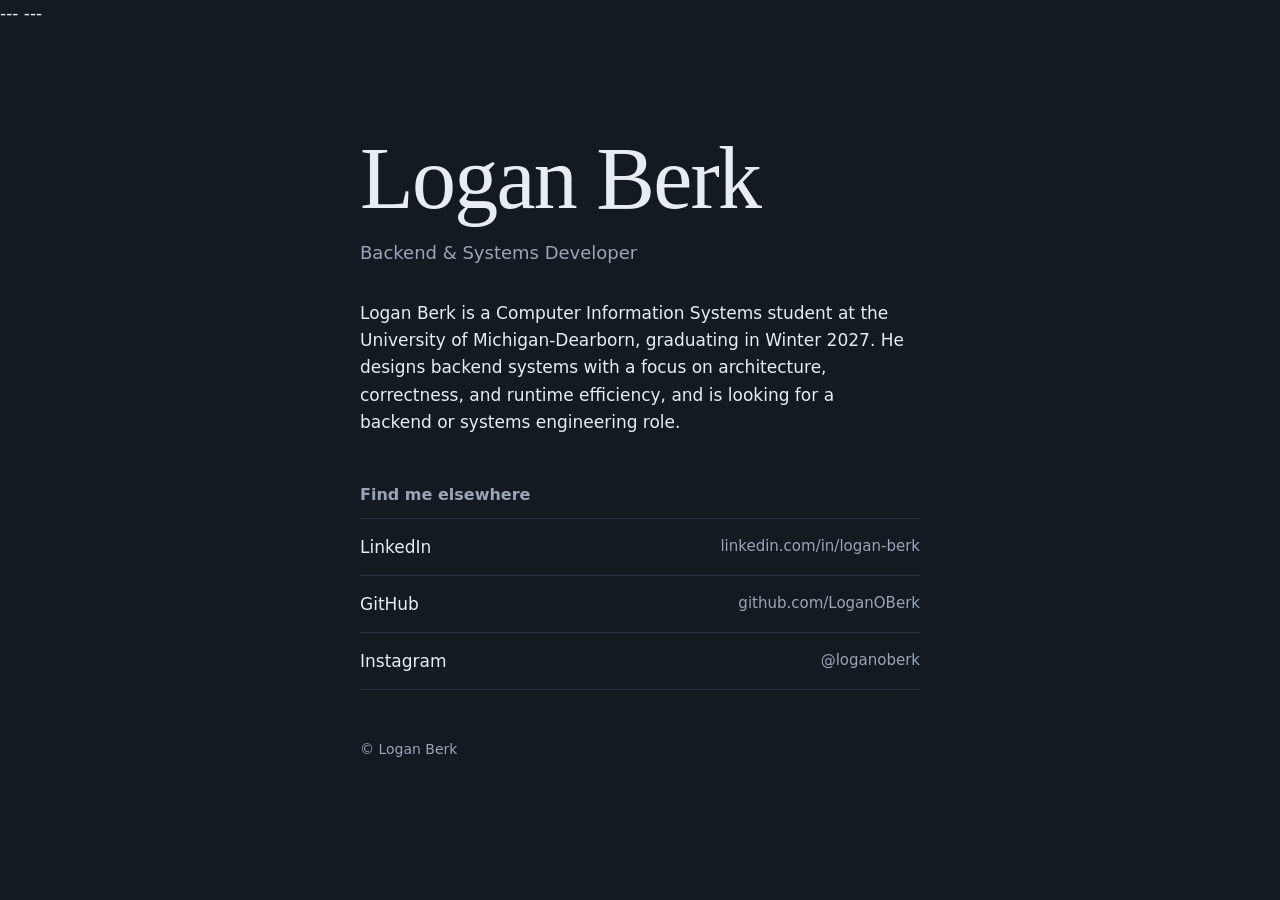
<file: docs/index.html>
---
---
<!DOCTYPE html>
<html lang="en">
  <head>
    <meta charset="utf-8">
    <meta name="viewport" content="width=device-width, initial-scale=1">
    <title>Logan Berk | Backend &amp; Systems Developer</title>
    <meta name="description" content="Logan Berk is a backend and systems developer and Computer Information Systems student at the University of Michigan-Dearborn. Find Logan’s profiles and work here.">
    <meta name="google-site-verification" content="LYMO5O6lWYZ7hcoQiRVTIKqyVuaA_D50eC4n9Kakf-A" />
    <script type="application/ld+json">{{site.data.schema | jsonify}}</script>
    <link rel="canonical" href="https://loganoberk.github.io/">
    <link rel="stylesheet" href="style.css">
  </head>


  <body>
    <main>
      <h1>Logan Berk</h1>
      <p class="role">Backend &amp; Systems Developer</p>
      <p class="bio">Logan Berk is a Computer Information Systems student at the University of Michigan-Dearborn, graduating in Winter 2027. He designs backend systems with a focus on architecture, correctness, and runtime efficiency, and is looking for a backend or systems engineering role.</p>

      <h2>Find me elsewhere</h2>
      <ul>
        <li><a href="https://www.linkedin.com/in/logan-berk" rel="me"><span>LinkedIn</span><span>linkedin.com/in/logan-berk</span></a></li>
        <li><a href="https://github.com/LoganOBerk" rel="me"><span>GitHub</span><span>github.com/LoganOBerk</span></a></li>
        <li><a href="https://www.instagram.com/loganoberk" rel="me"><span>Instagram</span><span>@loganoberk</span></a></li>
      </ul>

      <footer>&copy; Logan Berk</footer>
    </main>
  </body>
</html>
</file>
<file: docs/style.css>
:root {
    --bg: #141a22;
    --ink: #e8edf3;
    --muted: #9aa6b4;
    --accent: #8fb0ff;
    --line: #2b3541;
    color-scheme: dark;
}


* {
    box-sizing: border-box;
}


html {
    scroll-padding-top: 1rem;
}


body {
    margin: 0;
    background: var(--bg);
    color: var(--ink);
    font: 1.0625rem/1.6 system-ui, -apple-system, "Segoe UI", Roboto, sans-serif;
}


main {
    max-width: 38rem;
    margin: 0 auto;
    padding: 12vh 1.5rem 4rem;
}


h1 {
    font: 400 clamp(3rem, 12vw, 5.5rem)/1 Georgia, "Iowan Old Style", "Times New Roman", serif;
    letter-spacing: -0.02em;
    margin: 0 0 1rem;
}


.role {
    color: var(--muted);
    margin: 0 0 2rem;
    font-size: 1.125rem;
}


.bio {
    margin: 0 0 3rem;
    max-width: 34rem;
}


h2 {
    font: 600 1rem/1.4 system-ui, sans-serif;
    margin: 0 0 0.75rem;
    color: var(--muted);
}


ul {
    list-style: none;
    margin: 0;
    padding: 0;
    border-top: 1px solid var(--line);
}


li {
    border-bottom: 1px solid var(--line);
}


a {
    display: flex;
    justify-content: space-between;
    padding: 0.9rem 0;
    color: var(--ink);
    text-decoration: none;
}


a span:last-child {
    color: var(--muted);
    font-size: 0.9375rem;
}


a:hover span:first-child,
a:focus-visible span:first-child {
    color: var(--accent);
    text-decoration: underline;
}


a:focus-visible {
    outline: 2px solid var(--accent);
    outline-offset: 2px;
}


footer {
    margin-top: 3rem;
    color: var(--muted);
    font-size: 0.875rem;
}
</file>
